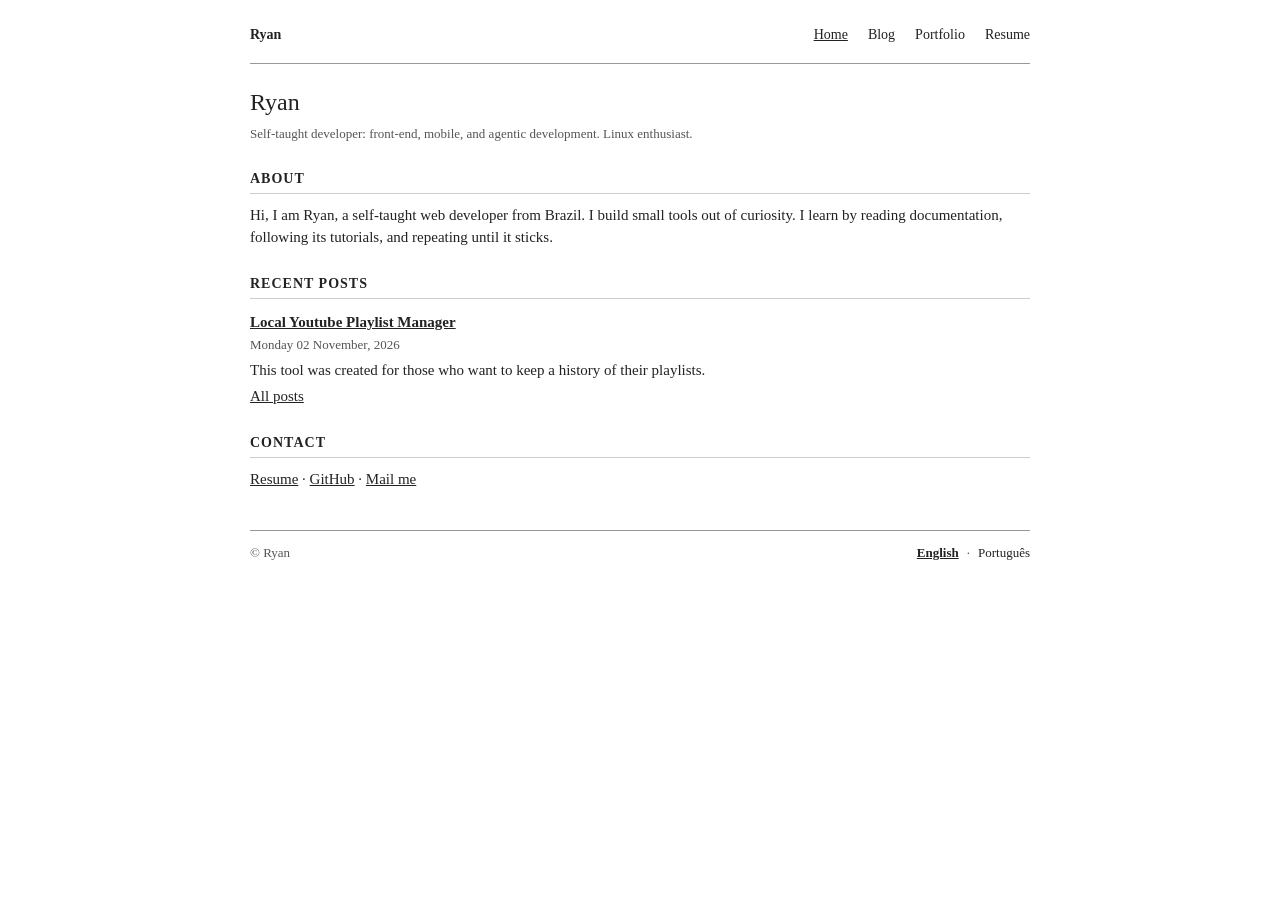
<file: index.html>
<!DOCTYPE html>
<html lang="en">
<head>
  <meta charset="UTF-8">
  <meta name="viewport" content="width=device-width, initial-scale=1.0">
  <title>Ryan</title>
  <link rel="stylesheet" href="styles.css">
  <link rel="alternate" hreflang="en" href="https://ryanbragapadilha.com/">
  <link rel="alternate" hreflang="pt-BR" href="https://ryanbragapadilha.com/pt-br/">
  <link rel="alternate" hreflang="x-default" href="https://ryanbragapadilha.com/">
</head>
<body>

  <nav class="site-nav" aria-label="Primary">
    <a class="brand" href="index.html">Ryan</a>
    <ul>
      <li><a href="index.html" aria-current="page">Home</a></li>
      <li><a href="blog/index.html">Blog</a></li>
      <li><a href="portfolio.html">Portfolio</a></li>
      <li><a href="resume.html">Resume</a></li>
    </ul>
  </nav>

  <header>
    <h1>Ryan</h1>
    <p class="intro">Self-taught developer: front-end, mobile, and agentic development. Linux enthusiast.</p>
  </header>

  <section>
    <h2>About</h2>
    <p>Hi, I am Ryan, a self-taught web developer from Brazil. I build small tools out of curiosity. I learn by reading documentation, following its tutorials, and repeating until it sticks.</p>
  </section>

  <section>
    <h2>Recent Posts</h2>
    <h3><a href="blog/local-youtube-playlist-manager/index.html">Local Youtube Playlist Manager</a></h3>
    <p class="meta">Monday 02 November, 2026</p>
    <p>This tool was created for those who want to keep a history of their playlists.</p>
    <p><a href="blog/index.html">All posts</a></p>
  </section>

  <!-- <section>
    <h2>Projects</h2>
    <ul>
      <li><a href="portfolio.html">The React Website</a></li>
      <li><a href="portfolio.html">The Cross-Platform App</a></li>
      <li><a href="portfolio.html">Nand to Tetris: Self-Directed Capstone</a></li>
      <li><a href="portfolio.html">Linux Configuration Repository</a></li>
    </ul>
  </section> -->

  <section>
    <h2>Contact</h2>
    <p><a href="resume.html">Resume</a> · <a href="https://github.com/ryanbragapadilha">GitHub</a> · <a href="mailto:ryanbragapadilha@tutamail.com">Mail me</a></p>
  </section>

  <footer class="site-footer">
    <p>© Ryan</p>
    <nav class="lang-switch" aria-label="Language">
      <a href="index.html" lang="en" hreflang="en" aria-current="page">English</a>
      <span aria-hidden="true">·</span>
      <a href="pt-br/index.html" lang="pt-BR" hreflang="pt-BR">Português</a>
    </nav>
  </footer>

</body>
</html>
</file>
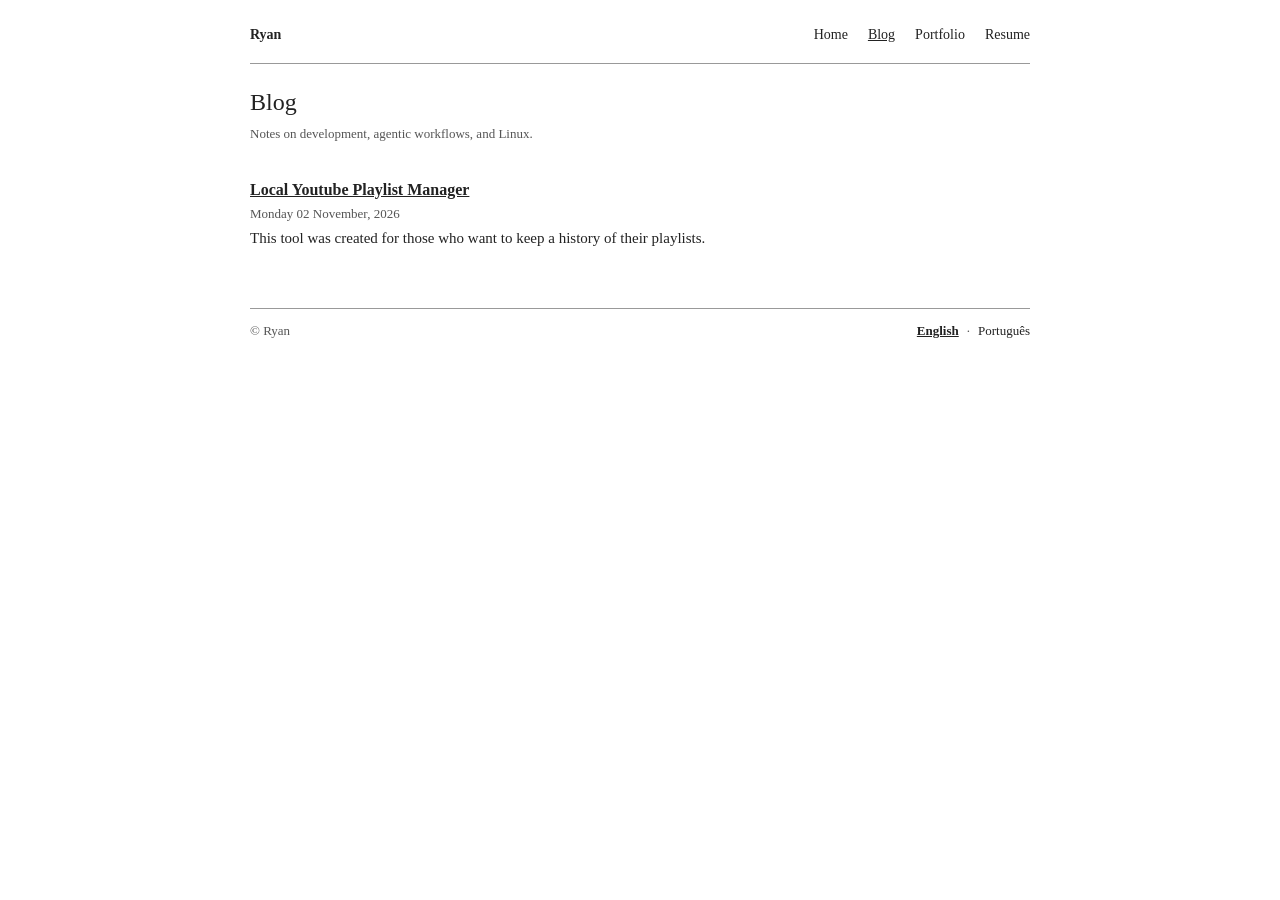
<file: blog/index.html>
<!DOCTYPE html>
<html lang="en">
<head>
  <meta charset="UTF-8">
  <meta name="viewport" content="width=device-width, initial-scale=1.0">
  <title>Blog – Ryan</title>
  <link rel="stylesheet" href="../styles.css">
  <link rel="alternate" hreflang="en" href="https://ryanbragapadilha.com/blog/">
  <link rel="alternate" hreflang="pt-BR" href="https://ryanbragapadilha.com/pt-br/blog/">
  <link rel="alternate" hreflang="x-default" href="https://ryanbragapadilha.com/blog/">
</head>
<body>

  <nav class="site-nav" aria-label="Primary">
    <a class="brand" href="../index.html">Ryan</a>
    <ul>
      <li><a href="../index.html">Home</a></li>
      <li><a href="index.html" aria-current="page">Blog</a></li>
      <li><a href="../portfolio.html">Portfolio</a></li>
      <li><a href="../resume.html">Resume</a></li>
    </ul>
  </nav>

  <header>
    <h1>Blog</h1>
    <p class="intro">Notes on development, agentic workflows, and Linux.</p>
  </header>

  <main>
    <article class="post">
      <h2><a href="local-youtube-playlist-manager/index.html">Local Youtube Playlist Manager</a></h2>
      <p class="meta">Monday 02 November, 2026</p>
      <p>This tool was created for those who want to keep a history of their playlists.</p>
    </article>
  </main>

  <footer class="site-footer">
    <p>© Ryan</p>
    <nav class="lang-switch" aria-label="Language">
      <a href="index.html" lang="en" hreflang="en" aria-current="page">English</a>
      <span aria-hidden="true">·</span>
      <a href="../pt-br/blog/index.html" lang="pt-BR" hreflang="pt-BR">Português</a>
    </nav>
  </footer>

</body>
</html>
</file>
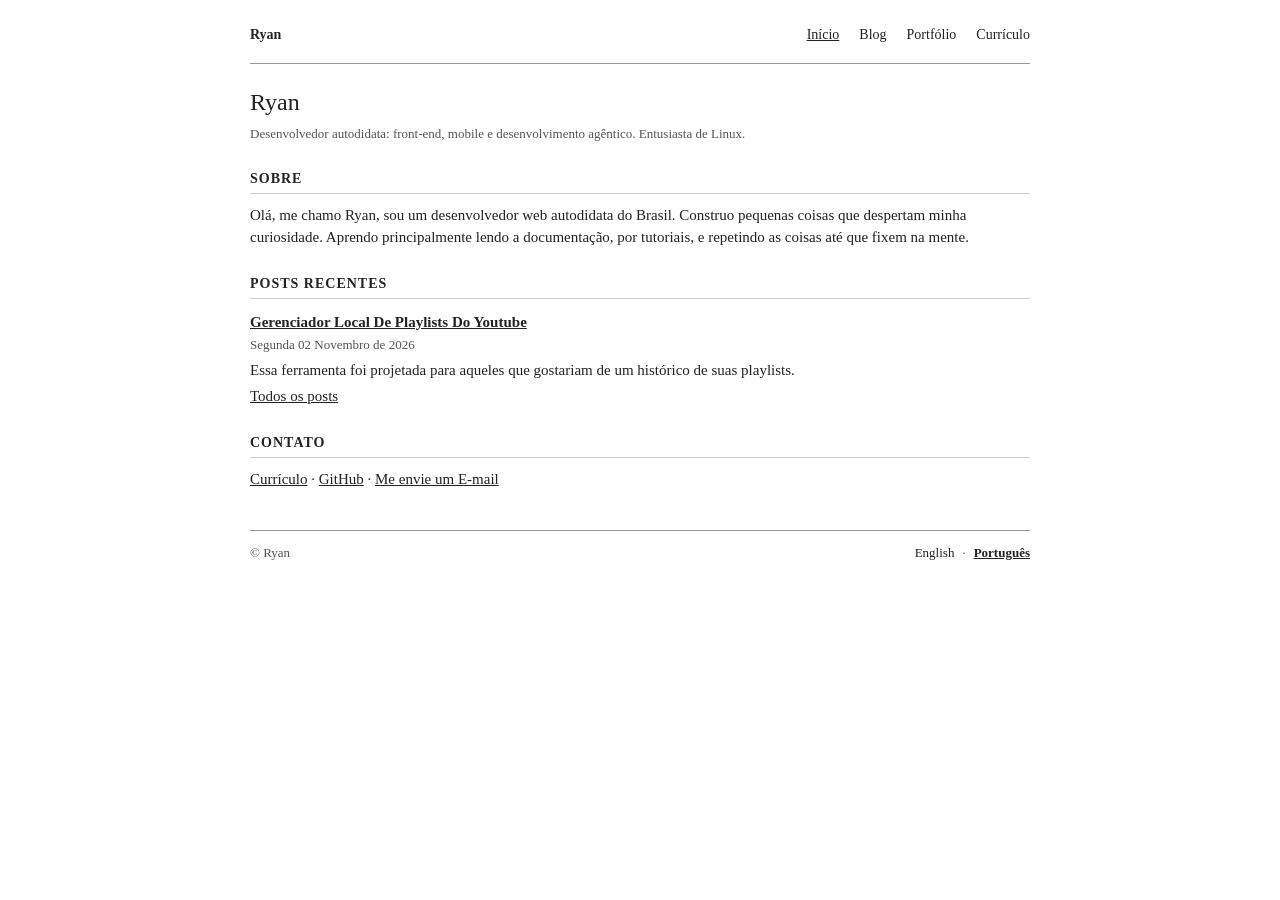
<file: pt-br/index.html>
<!DOCTYPE html>
<html lang="pt-BR">
<head>
  <meta charset="UTF-8">
  <meta name="viewport" content="width=device-width, initial-scale=1.0">
  <title>Ryan</title>
  <link rel="stylesheet" href="../styles.css">
  <link rel="alternate" hreflang="en" href="https://ryanbragapadilha.com/">
  <link rel="alternate" hreflang="pt-BR" href="https://ryanbragapadilha.com/pt-br/">
  <link rel="alternate" hreflang="x-default" href="https://ryanbragapadilha.com/">
</head>
<body>

  <nav class="site-nav" aria-label="Principal">
    <a class="brand" href="index.html">Ryan</a>
    <ul>
      <li><a href="index.html" aria-current="page">Início</a></li>
      <li><a href="blog/index.html">Blog</a></li>
      <li><a href="portfolio.html">Portfólio</a></li>
      <li><a href="resume.html">Currículo</a></li>
    </ul>
  </nav>

  <header>
    <h1>Ryan</h1>
    <p class="intro">Desenvolvedor autodidata: front-end, mobile e desenvolvimento agêntico. Entusiasta de Linux.</p>
  </header>

  <section>
    <h2>Sobre</h2>
    <p>Olá, me chamo Ryan, sou um desenvolvedor web autodidata do Brasil. Construo pequenas coisas que despertam minha curiosidade. Aprendo principalmente lendo a documentação, por tutoriais, e repetindo as coisas até que fixem na mente.</p>
  </section>

  <section>
    <h2>Posts Recentes</h2>
    <h3><a href="blog/gerenciador-local-de-playlists-do-youtube/index.html">Gerenciador Local De Playlists Do Youtube</a></h3>
    <p class="meta">Segunda 02 Novembro de 2026</p>
    <p>Essa ferramenta foi projetada para aqueles que gostariam de um histórico de suas playlists.</p>
    <p><a href="blog/index.html">Todos os posts</a></p>
  </section>

  <!-- <section>
    <h2>Projetos</h2>
    <ul>
      <li><a href="portfolio.html">O Site em React</a></li>
      <li><a href="portfolio.html">O App Multiplataforma</a></li>
      <li><a href="portfolio.html">Nand to Tetris: Projeto Final Independente</a></li>
      <li><a href="portfolio.html">Repositório de Configuração Linux</a></li>
    </ul>
  </section> -->

  <section>
    <h2>Contato</h2>
    <p><a href="resume.html">Currículo</a> · <a href="https://github.com/ryanbragapadilha">GitHub</a> · <a href="mailto:ryanbragapadilha@tutamail.com">Me envie um E-mail</a></p>
  </section>

  <footer class="site-footer">
    <p>© Ryan</p>
    <nav class="lang-switch" aria-label="Idioma">
      <a href="../index.html" lang="en" hreflang="en">English</a>
      <span aria-hidden="true">·</span>
      <a href="index.html" lang="pt-BR" hreflang="pt-BR" aria-current="page">Português</a>
    </nav>
  </footer>

</body>
</html>
</file>
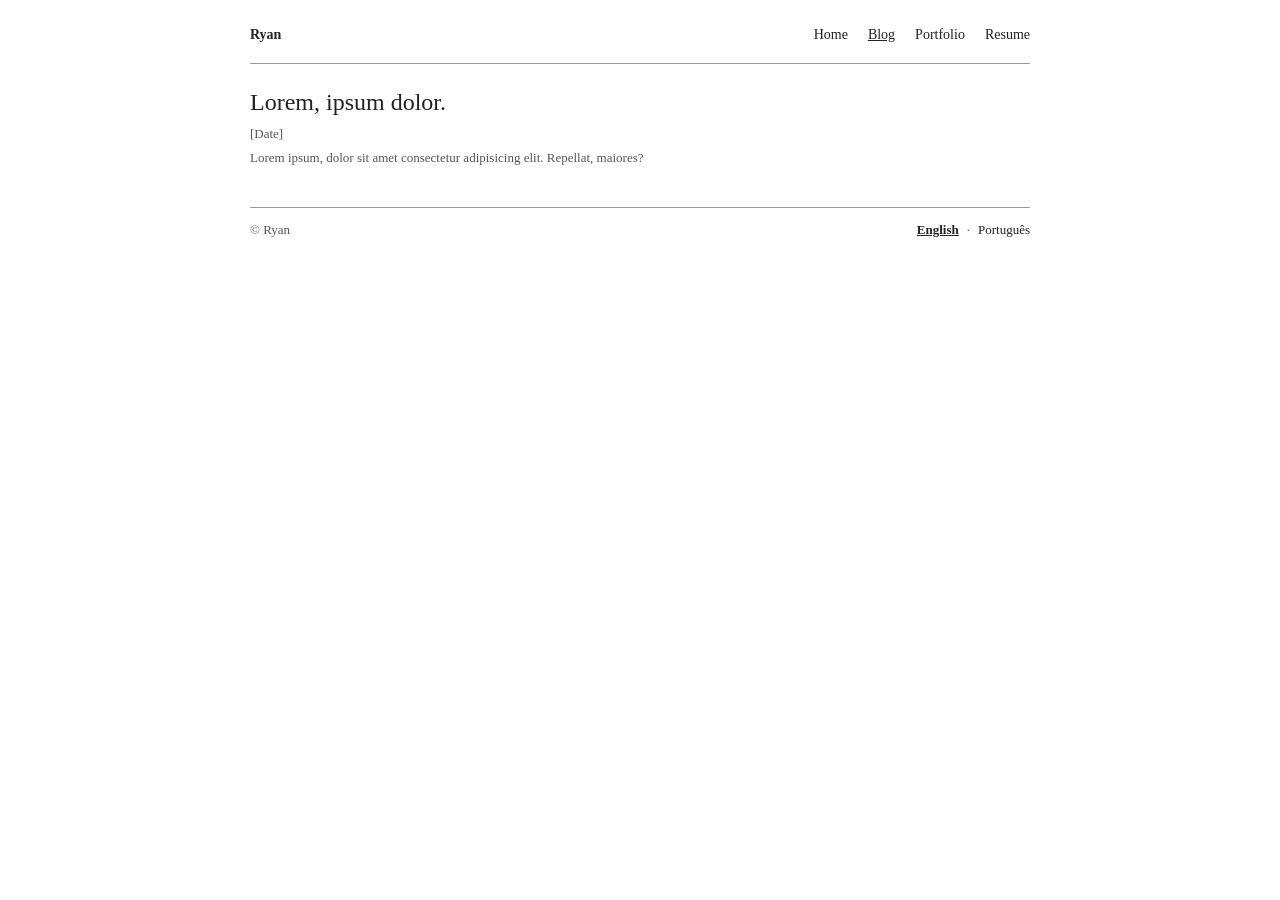
<file: blog/_template/index.html>
<!doctype html>
<html lang="en">
  <head>
    <meta charset="UTF-8" />
    <meta name="viewport" content="width=device-width, initial-scale=1.0" />
    <title>[Template] – Ryan</title>
    <link rel="stylesheet" href="../../styles.css" />
    <link
      rel="alternate"
      hreflang="en"
      href="https://ryanbragapadilha.com/blog/"
    />
    <link
      rel="alternate"
      hreflang="pt-BR"
      href="https://ryanbragapadilha.com/pt-br/blog/"
    />
    <link
      rel="alternate"
      hreflang="x-default"
      href="https://ryanbragapadilha.com/blog/"
    />
  </head>
  <body>
    <nav class="site-nav" aria-label="Primary">
      <a class="brand" href="../../index.html">Ryan</a>
      <ul>
        <li><a href="../../index.html">Home</a></li>
        <li><a href="../index.html" aria-current="page">Blog</a></li>
        <li><a href="../../portfolio.html">Portfolio</a></li>
        <li><a href="../../resume.html">Resume</a></li>
      </ul>
    </nav>

    <header>
      <h1>Lorem, ipsum dolor.</h1>
      <p class="meta">[Date]</p>
      <p class="intro">
        Lorem ipsum, dolor sit amet consectetur adipisicing elit. Repellat,
        maiores?
      </p>
    </header>

    <main></main>

    <footer class="site-footer">
      <p>© Ryan</p>
      <nav class="lang-switch" aria-label="Language">
        <a href="index.html" lang="en" hreflang="en" aria-current="page"
          >English</a
        >
        <span aria-hidden="true">·</span>
        <a
          href="../../pt-br/blog/primeiro-post/index.html"
          lang="pt-BR"
          hreflang="pt-BR"
          >Português</a
        >
      </nav>
    </footer>
  </body>
</html>
</file>
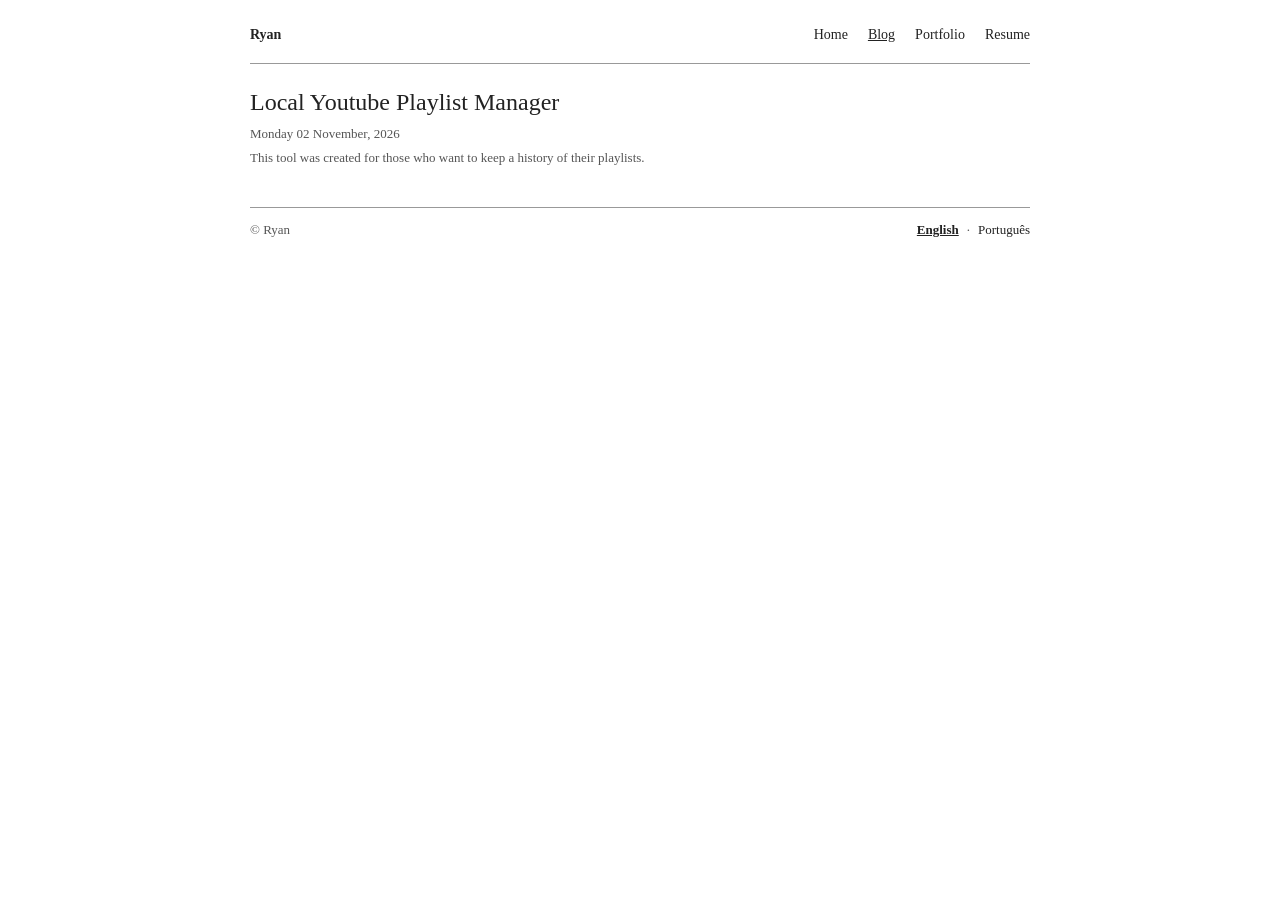
<file: blog/local-youtube-playlist-manager/index.html>
<!doctype html>
<html lang="en">
  <head>
    <meta charset="UTF-8" />
    <meta name="viewport" content="width=device-width, initial-scale=1.0" />
    <title>Local Youtube Playlist Manager – Ryan</title>
    <link rel="stylesheet" href="../../styles.css" />
    <link
      rel="alternate"
      hreflang="en"
      href="https://ryanbragapadilha.com/blog/"
    />
    <link
      rel="alternate"
      hreflang="pt-BR"
      href="https://ryanbragapadilha.com/pt-br/blog/"
    />
    <link
      rel="alternate"
      hreflang="x-default"
      href="https://ryanbragapadilha.com/blog/"
    />
  </head>
  <body>
    <nav class="site-nav" aria-label="Primary">
      <a class="brand" href="../../index.html">Ryan</a>
      <ul>
        <li><a href="../../index.html">Home</a></li>
        <li><a href="../index.html" aria-current="page">Blog</a></li>
        <li><a href="../../portfolio.html">Portfolio</a></li>
        <li><a href="../../resume.html">Resume</a></li>
      </ul>
    </nav>

    <header>
      <h1>Local Youtube Playlist Manager</h1>
      <p class="meta">Monday 02 November, 2026</p>
      <p class="intro">
        This tool was created for those who want to keep a history of their playlists.
      </p>
    </header>

    <main></main>

    <footer class="site-footer">
      <p>© Ryan</p>
      <nav class="lang-switch" aria-label="Language">
        <a href="index.html" lang="en" hreflang="en" aria-current="page"
          >English</a
        >
        <span aria-hidden="true">·</span>
        <a
          href="../../pt-br/blog/gerenciador-local-de-playlists-do-youtube/index.html"
          lang="pt-BR"
          hreflang="pt-BR"
          >Português</a
        >
      </nav>
    </footer>
  </body>
</html>
</file>
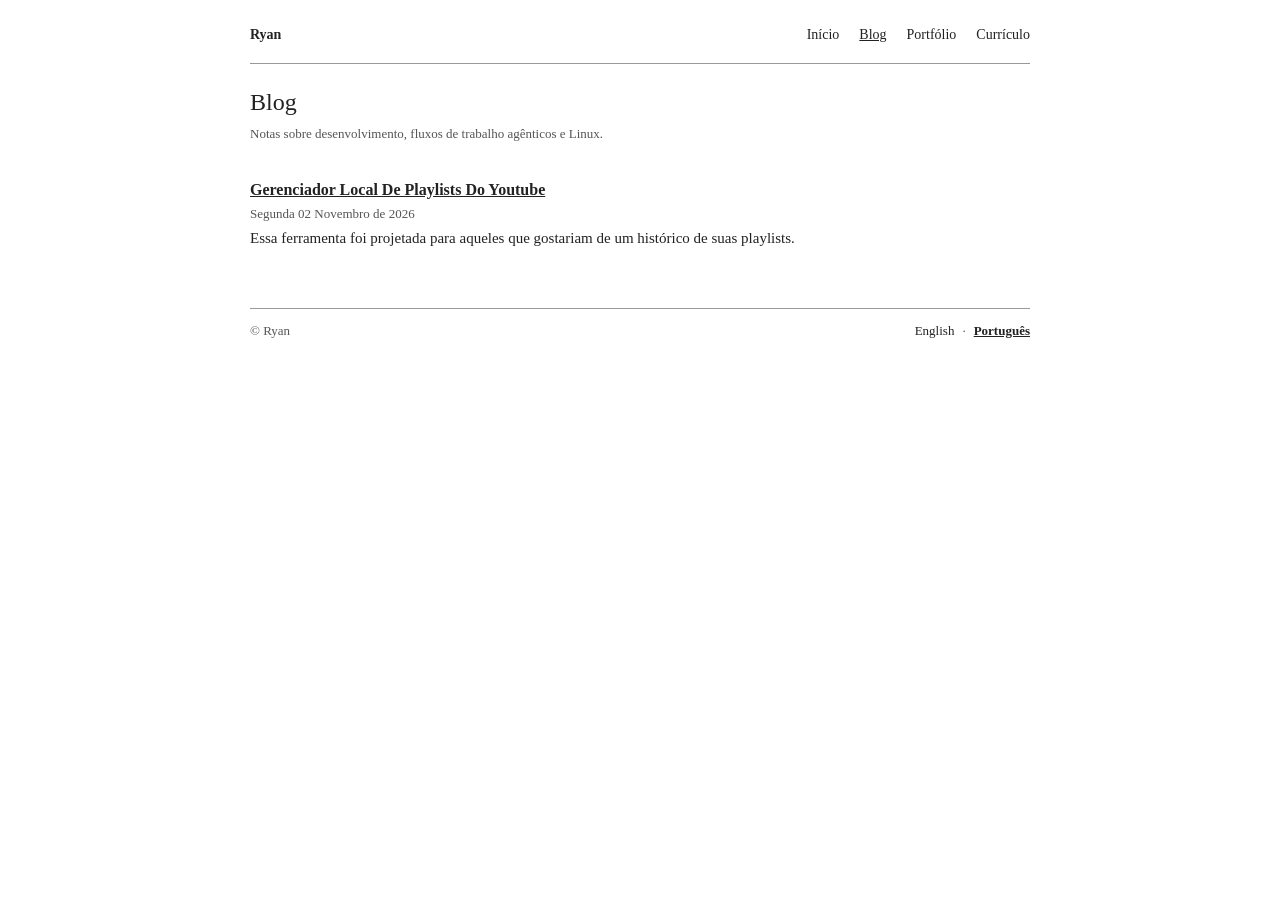
<file: pt-br/blog/index.html>
<!DOCTYPE html>
<html lang="pt-BR">
<head>
  <meta charset="UTF-8">
  <meta name="viewport" content="width=device-width, initial-scale=1.0">
  <title>Blog – Ryan</title>
  <link rel="stylesheet" href="../../styles.css">
  <link rel="alternate" hreflang="en" href="https://ryanbragapadilha.com/blog/">
  <link rel="alternate" hreflang="pt-BR" href="https://ryanbragapadilha.com/pt-br/blog/">
  <link rel="alternate" hreflang="x-default" href="https://ryanbragapadilha.com/blog/">
</head>
<body>

  <nav class="site-nav" aria-label="Principal">
    <a class="brand" href="../index.html">Ryan</a>
    <ul>
      <li><a href="../index.html">Início</a></li>
      <li><a href="index.html" aria-current="page">Blog</a></li>
      <li><a href="../portfolio.html">Portfólio</a></li>
      <li><a href="../resume.html">Currículo</a></li>
    </ul>
  </nav>

  <header>
    <h1>Blog</h1>
    <p class="intro">Notas sobre desenvolvimento, fluxos de trabalho agênticos e Linux.</p>
  </header>

  <main>
    <article class="post">
      <h2><a href="gerenciador-local-de-playlists-do-youtube/index.html">Gerenciador Local De Playlists Do Youtube</a></h2>
      <p class="meta">Segunda 02 Novembro de 2026</p>
      <p>Essa ferramenta foi projetada para aqueles que gostariam de um histórico de suas playlists.</p>
    </article>
  </main>

  <footer class="site-footer">
    <p>© Ryan</p>
    <nav class="lang-switch" aria-label="Idioma">
      <a href="../../blog/index.html" lang="en" hreflang="en">English</a>
      <span aria-hidden="true">·</span>
      <a href="index.html" lang="pt-BR" hreflang="pt-BR" aria-current="page">Português</a>
    </nav>
  </footer>

</body>
</html>
</file>
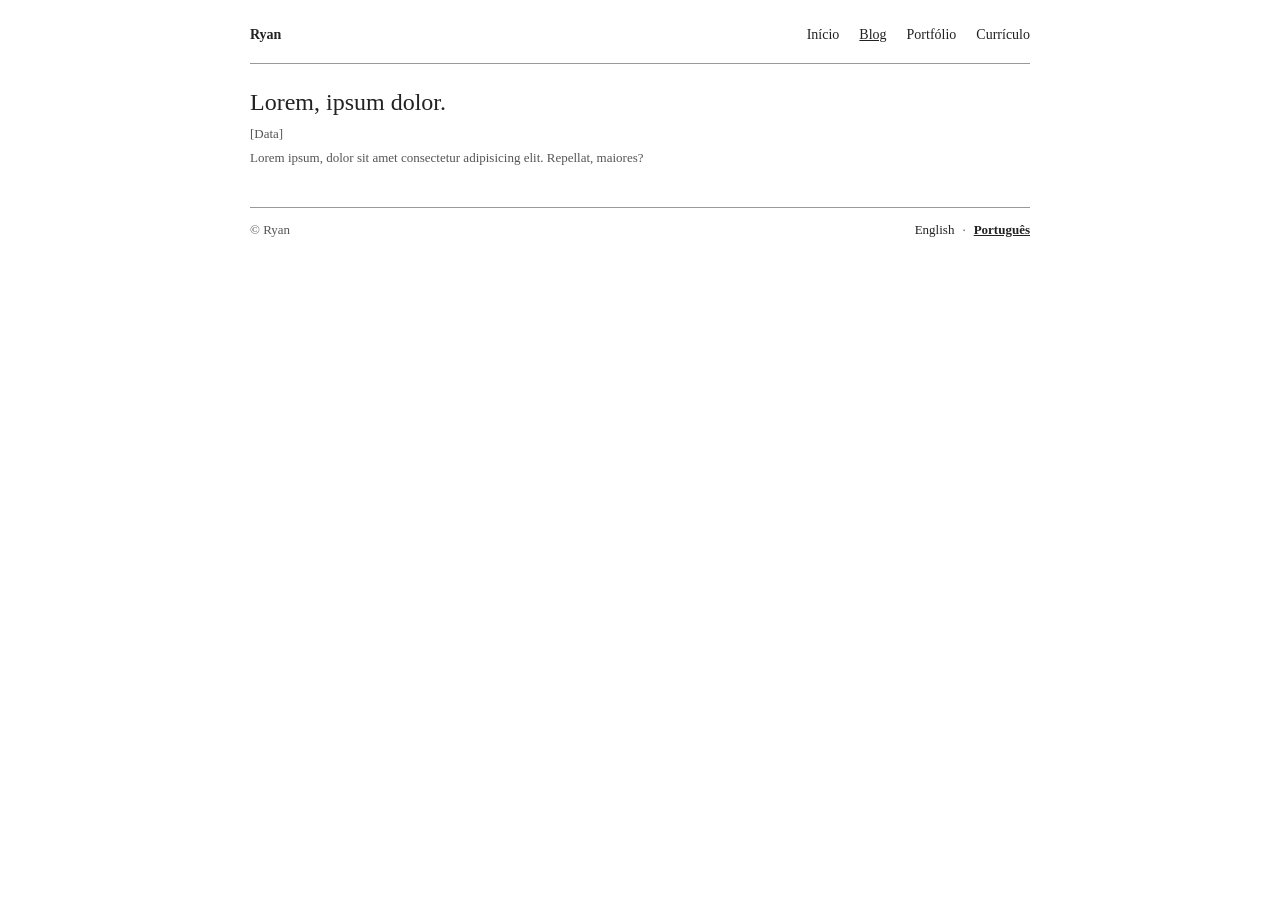
<file: pt-br/blog/_template/index.html>
<!doctype html>
<html lang="pt-BR">
  <head>
    <meta charset="UTF-8" />
    <meta name="viewport" content="width=device-width, initial-scale=1.0" />
    <title>[Template] – Ryan</title>
    <link rel="stylesheet" href="../../../styles.css" />
    <link
      rel="alternate"
      hreflang="en"
      href="https://ryanbragapadilha.com/blog/"
    />
    <link
      rel="alternate"
      hreflang="pt-BR"
      href="https://ryanbragapadilha.com/pt-br/blog/"
    />
    <link
      rel="alternate"
      hreflang="x-default"
      href="https://ryanbragapadilha.com/blog/"
    />
  </head>
  <body>
    <nav class="site-nav" aria-label="Principal">
      <a class="brand" href="../../../index.html">Ryan</a>
      <ul>
        <li><a href="../../index.html">Início</a></li>
        <li><a href="../index.html" aria-current="page">Blog</a></li>
        <li><a href="../../portfolio.html">Portfólio</a></li>
        <li><a href="../../resume.html">Currículo</a></li>
      </ul>
    </nav>

    <header>
      <h1>Lorem, ipsum dolor.</h1>
      <p class="meta">[Data]</p>
      <p class="intro">
        Lorem ipsum, dolor sit amet consectetur adipisicing elit. Repellat,
        maiores?
      </p>
    </header>

    <main></main>

    <footer class="site-footer">
      <p>© Ryan</p>
      <nav class="lang-switch" aria-label="Idioma">
        <a href="../../../blog/first-post/index.html" lang="en" hreflang="en"
          >English</a
        >
        <span aria-hidden="true">·</span>
        <a href="index.html" lang="pt-BR" hreflang="pt-BR" aria-current="page"
          >Português</a
        >
      </nav>
    </footer>
  </body>
</html>
</file>
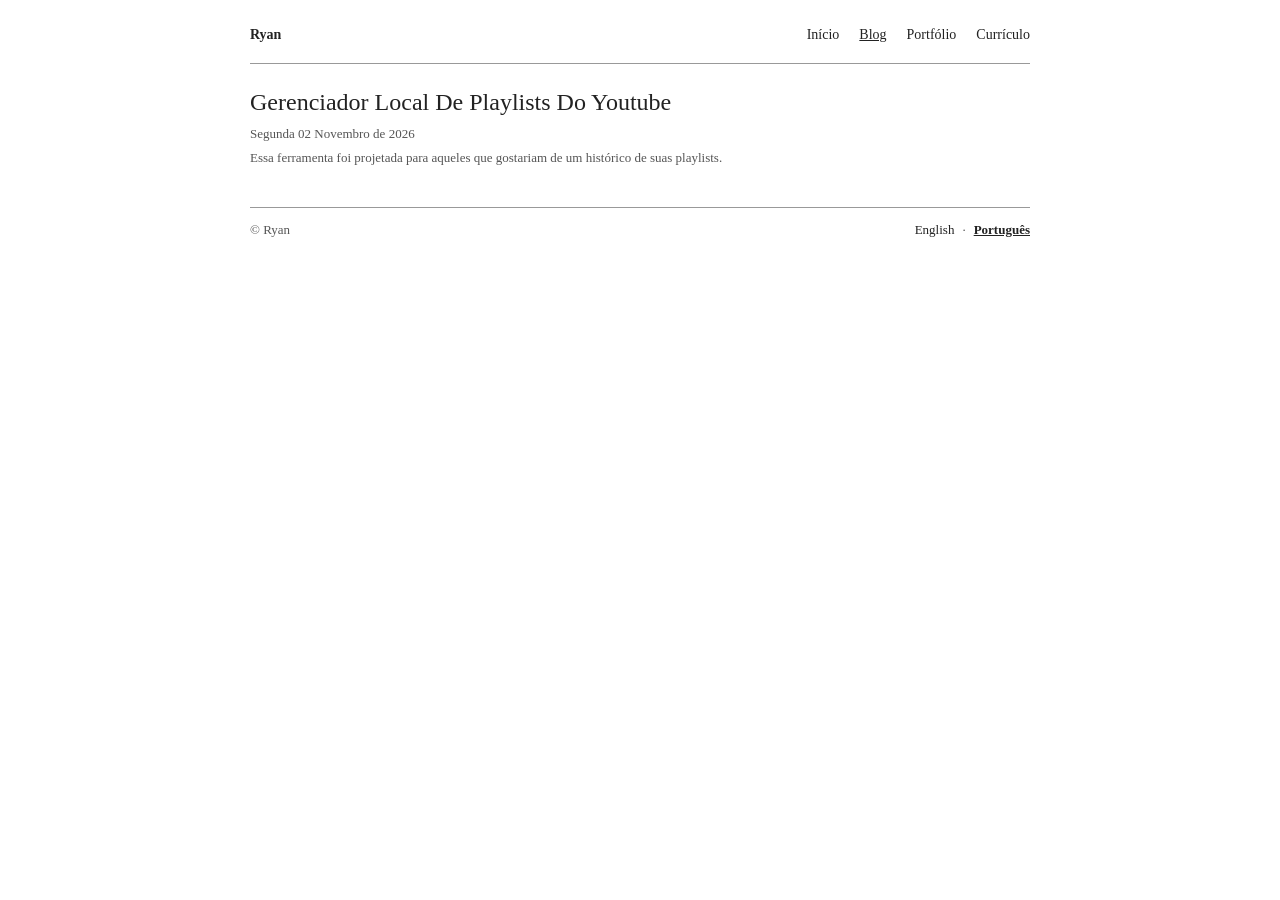
<file: pt-br/blog/gerenciador-local-de-playlists-do-youtube/index.html>
<!doctype html>
<html lang="pt-BR">
  <head>
    <meta charset="UTF-8" />
    <meta name="viewport" content="width=device-width, initial-scale=1.0" />
    <title>Gerenciador Local De Playlists Do Youtube – Ryan</title>
    <link rel="stylesheet" href="../../../styles.css" />
    <link
      rel="alternate"
      hreflang="en"
      href="https://ryanbragapadilha.com/blog/"
    />
    <link
      rel="alternate"
      hreflang="pt-BR"
      href="https://ryanbragapadilha.com/pt-br/blog/"
    />
    <link
      rel="alternate"
      hreflang="x-default"
      href="https://ryanbragapadilha.com/blog/"
    />
  </head>
  <body>
    <nav class="site-nav" aria-label="Principal">
      <a class="brand" href="../../../index.html">Ryan</a>
      <ul>
        <li><a href="../../index.html">Início</a></li>
        <li><a href="../index.html" aria-current="page">Blog</a></li>
        <li><a href="../../portfolio.html">Portfólio</a></li>
        <li><a href="../../resume.html">Currículo</a></li>
      </ul>
    </nav>

    <header>
      <h1>Gerenciador Local De Playlists Do Youtube</h1>
      <p class="meta">Segunda 02 Novembro de 2026</p>
      <p class="intro">
        Essa ferramenta foi projetada para aqueles que gostariam de um histórico de suas playlists.
      </p>
    </header>

    <main></main>

    <footer class="site-footer">
      <p>© Ryan</p>
      <nav class="lang-switch" aria-label="Idioma">
        <a href="../../../blog/local-youtube-playlist-manager/index.html" lang="en" hreflang="en"
          >English</a
        >
        <span aria-hidden="true">·</span>
        <a href="index.html" lang="pt-BR" hreflang="pt-BR" aria-current="page"
          >Português</a
        >
      </nav>
    </footer>
  </body>
</html>
</file>
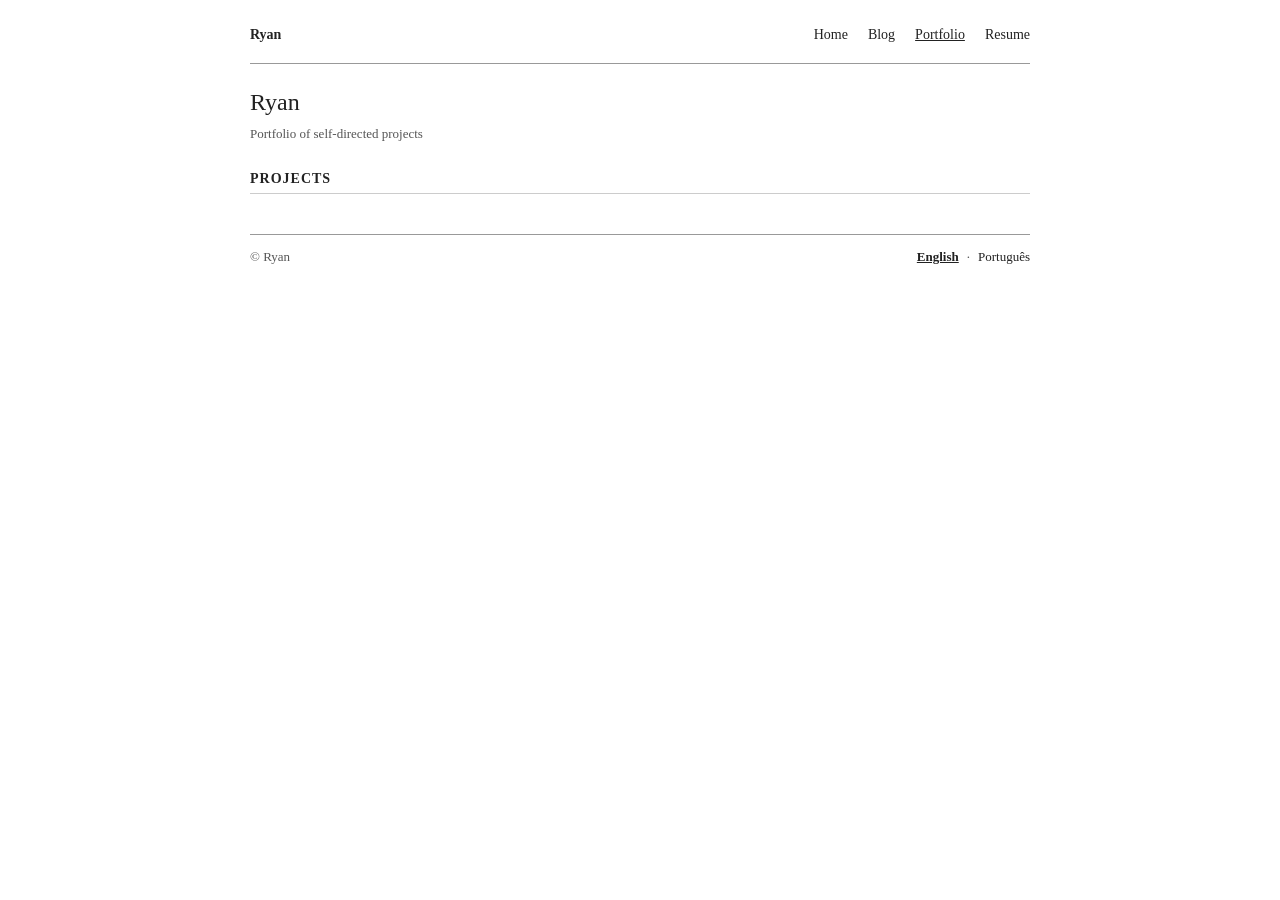
<file: portfolio.html>
<!DOCTYPE html>
<html lang="en">
<head>
  <meta charset="UTF-8">
  <meta name="viewport" content="width=device-width, initial-scale=1.0">
  <title>Portfolio – Ryan</title>
  <link rel="stylesheet" href="styles.css">
  <link rel="alternate" hreflang="en" href="https://ryanbragapadilha.com/portfolio.html">
  <link rel="alternate" hreflang="pt-BR" href="https://ryanbragapadilha.com/pt-br/portfolio.html">
  <link rel="alternate" hreflang="x-default" href="https://ryanbragapadilha.com/portfolio.html">
</head>
<body>

  <nav class="site-nav" aria-label="Primary">
    <a class="brand" href="index.html">Ryan</a>
    <ul>
      <li><a href="index.html">Home</a></li>
      <li><a href="blog/index.html">Blog</a></li>
      <li><a href="portfolio.html" aria-current="page">Portfolio</a></li>
      <li><a href="resume.html">Resume</a></li>
    </ul>
  </nav>

  <header>
    <h1>Ryan</h1>
    <p class="intro">Portfolio of self-directed projects</p>
  </header>

  <section>
    <h2>Projects</h2>

    <!-- <div class="entry">
      <div class="thumb" role="img" aria-label="Thumbnail placeholder: React website"></div>
      <div class="entry-body">
        <h3>The React Website</h3>
        <p class="meta">Front-end project · Self-directed</p>
        <p>A single-page website built in React that fetches and renders data from third-party REST APIs, with component-based layout, client-side routing, and loading and error states.</p>
        <p class="stack"><strong>Stack:</strong> React, JavaScript, HTML, CSS, REST APIs</p>
        <p class="links"><a href="[Live URL]">Live site</a> · <a href="[Repository URL]">Source</a></p>
      </div>
    </div> -->

    <!-- <div class="entry">
      <div class="thumb" role="img" aria-label="Thumbnail placeholder: cross-platform app"></div>
      <div class="entry-body">
        <h3>The Cross-Platform App</h3>
        <p class="meta">Mobile project · Self-directed</p>
        <p>A mobile application built with React Native for both iOS and Android from a shared codebase, connected to API data with device-level navigation and state handling.</p>
        <p class="stack"><strong>Stack:</strong> React Native, JavaScript, REST APIs</p>
        <p class="links"><a href="[Repository URL]">Source</a></p>
      </div>
    </div> -->

    <!-- <div class="entry">
      <div class="thumb" role="img" aria-label="Thumbnail placeholder: Nand to Tetris capstone"></div>
      <div class="entry-body">
        <h3>Nand to Tetris: Self-Directed Capstone</h3>
        <p class="meta">Computer systems · Self-directed</p>
        <p>A capstone project completed independently from the Nand to Tetris curriculum, covering the construction of a general-purpose computer from logic gates through assembly, virtual machine, compiler, and operating system layers.</p>
        <p class="stack"><strong>Stack:</strong> Hardware Description Language, assembly, [Other languages used]</p>
        <p class="links"><a href="[Repository URL]">Source</a></p>
      </div>
    </div> -->

    <!-- <div class="entry">
      <div class="thumb" role="img" aria-label="Thumbnail placeholder: Linux configuration repository"></div>
      <div class="entry-body">
        <h3>Linux Configuration Repository</h3>
        <p class="meta">Systems · Personal</p>
        <p>A version-controlled collection of dotfiles and configuration for a Linux environment, including shell, editor, and window manager settings, with installation scripts to reproduce the setup.</p>
        <p class="stack"><strong>Stack:</strong> Bash, Git, [Editor / window manager]</p>
        <p class="links"><a href="[Repository URL]">Source</a></p>
      </div>
    </div> -->
  </section>

  <footer class="site-footer">
    <p>© Ryan</p>
    <nav class="lang-switch" aria-label="Language">
      <a href="portfolio.html" lang="en" hreflang="en" aria-current="page">English</a>
      <span aria-hidden="true">·</span>
      <a href="pt-br/portfolio.html" lang="pt-BR" hreflang="pt-BR">Português</a>
    </nav>
  </footer>

</body>
</html>
</file>
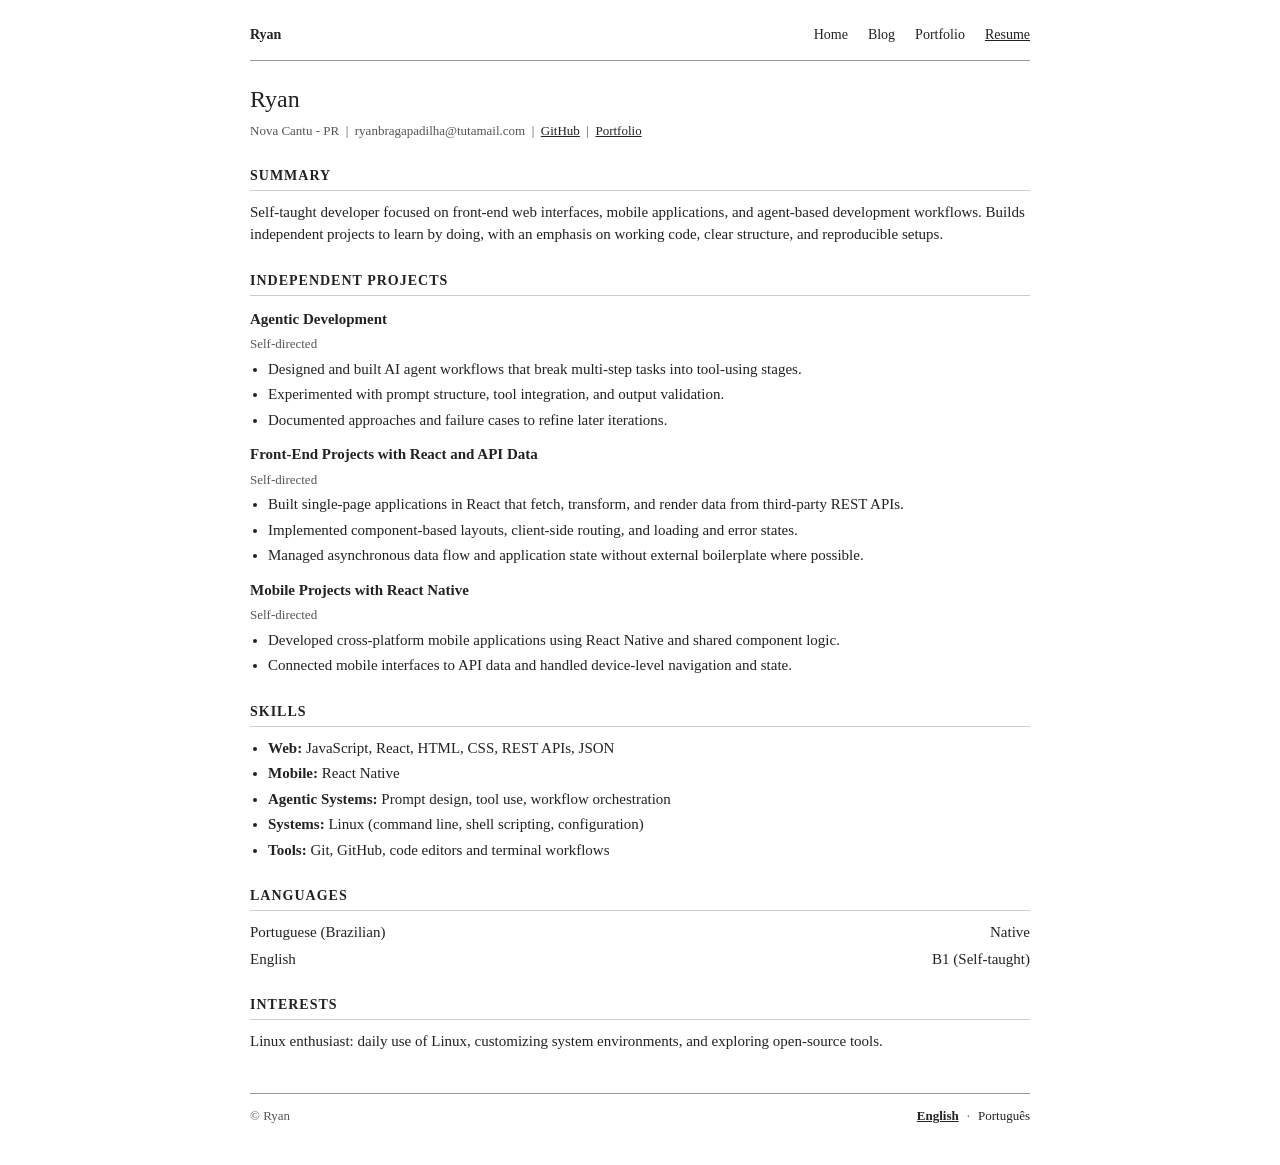
<file: resume.html>
<!DOCTYPE html>
<html lang="en">
<head>
  <meta charset="UTF-8">
  <meta name="viewport" content="width=device-width, initial-scale=1.0">
  <title>Resume – Ryan</title>
  <link rel="stylesheet" href="styles.css">
  <link rel="alternate" hreflang="en" href="https://ryanbragapadilha.com/resume.html">
  <link rel="alternate" hreflang="pt-BR" href="https://ryanbragapadilha.com/pt-br/resume.html">
  <link rel="alternate" hreflang="x-default" href="https://ryanbragapadilha.com/resume.html">
</head>
<body class="resume">

  <nav class="site-nav" aria-label="Primary">
    <a class="brand" href="index.html">Ryan</a>
    <ul>
      <li><a href="index.html">Home</a></li>
      <li><a href="blog/index.html">Blog</a></li>
      <li><a href="portfolio.html">Portfolio</a></li>
      <li><a href="resume.html" aria-current="page">Resume</a></li>
    </ul>
  </nav>

  <header>
    <h1>Ryan</h1>
    <div class="contact">
      Nova Cantu - PR &nbsp;|&nbsp; ryanbragapadilha@tutamail.com &nbsp;|&nbsp;
      <a href="https://github.com/ryanbragapadilha">GitHub</a> &nbsp;|&nbsp; <a href="portfolio.html">Portfolio</a>
    </div>
  </header>

  <section>
    <h2>Summary</h2>
    <p>Self-taught developer focused on front-end web interfaces, mobile applications, and agent-based development workflows. Builds independent projects to learn by doing, with an emphasis on working code, clear structure, and reproducible setups.</p>
  </section>

  <section>
    <h2>Independent Projects</h2>

    <h3>Agentic Development</h3>
    <p class="meta">Self-directed</p>
    <ul>
      <li>Designed and built AI agent workflows that break multi-step tasks into tool-using stages.</li>
      <li>Experimented with prompt structure, tool integration, and output validation.</li>
      <li>Documented approaches and failure cases to refine later iterations.</li>
    </ul>

    <h3>Front-End Projects with React and API Data</h3>
    <p class="meta">Self-directed</p>
    <ul>
      <li>Built single-page applications in React that fetch, transform, and render data from third-party REST APIs.</li>
      <li>Implemented component-based layouts, client-side routing, and loading and error states.</li>
      <li>Managed asynchronous data flow and application state without external boilerplate where possible.</li>
    </ul>

    <h3>Mobile Projects with React Native</h3>
    <p class="meta">Self-directed</p>
    <ul>
      <li>Developed cross-platform mobile applications using React Native and shared component logic.</li>
      <li>Connected mobile interfaces to API data and handled device-level navigation and state.</li>
    </ul>
  </section>

  <section>
    <h2>Skills</h2>
    <ul>
      <li><strong>Web:</strong> JavaScript, React, HTML, CSS, REST APIs, JSON</li>
      <li><strong>Mobile:</strong> React Native</li>
      <li><strong>Agentic Systems:</strong> Prompt design, tool use, workflow orchestration</li>
      <li><strong>Systems:</strong> Linux (command line, shell scripting, configuration)</li>
      <li><strong>Tools:</strong> Git, GitHub, code editors and terminal workflows</li>
    </ul>
  </section>

  <section>
    <h2>Languages</h2>
    <div class="lang-row"><span>Portuguese (Brazilian)</span><span>Native</span></div>
    <div class="lang-row"><span>English</span><span>B1 (Self-taught)</span></div>
  </section>

  <section>
    <h2>Interests</h2>
    <p>Linux enthusiast: daily use of Linux, customizing system environments, and exploring open-source tools.</p>
  </section>

  <footer class="site-footer">
    <p>© Ryan</p>
    <nav class="lang-switch" aria-label="Language">
      <a href="resume.html" lang="en" hreflang="en" aria-current="page">English</a>
      <span aria-hidden="true">·</span>
      <a href="pt-br/resume.html" lang="pt-BR" hreflang="pt-BR">Português</a>
    </nav>
  </footer>

</body>
</html>
</file>
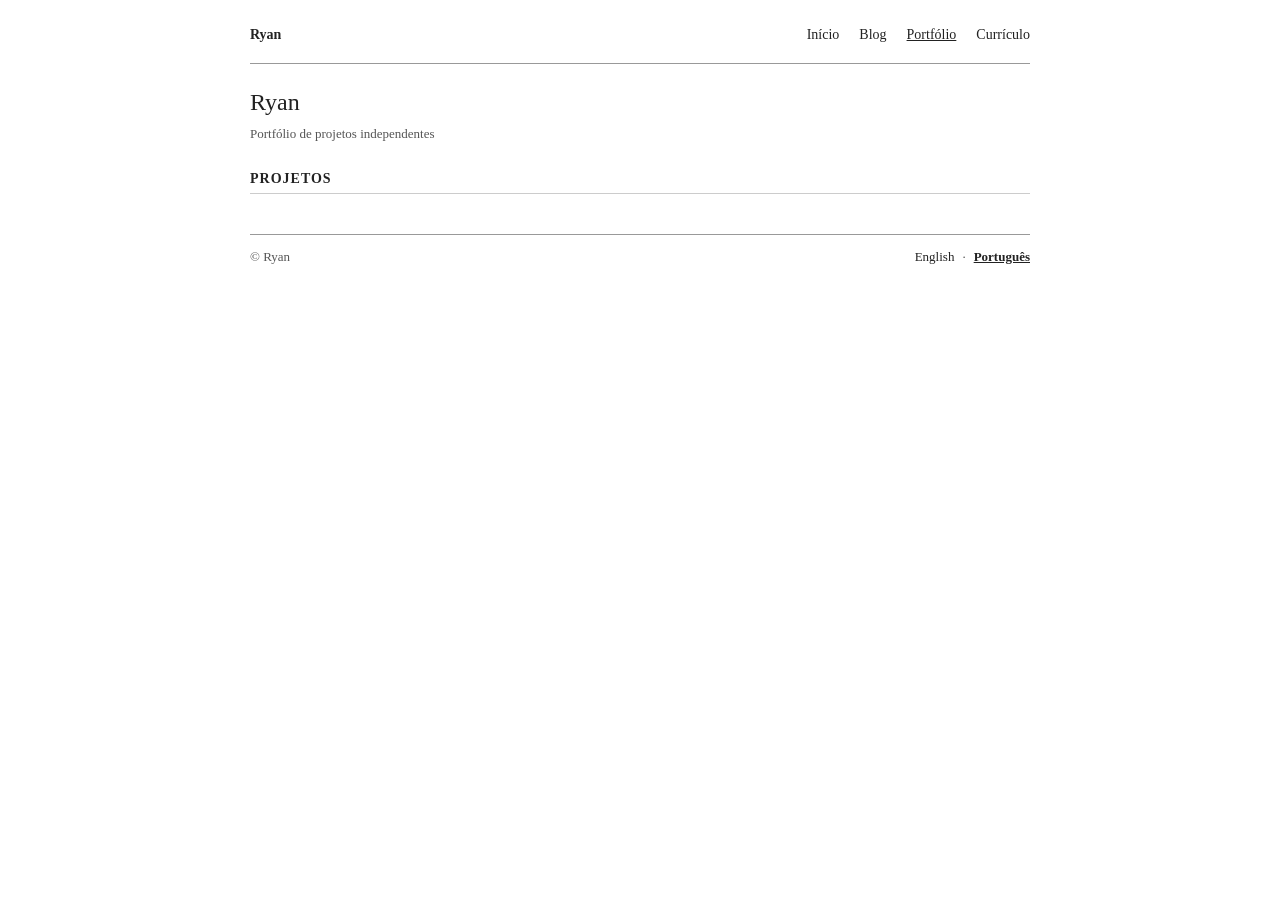
<file: pt-br/portfolio.html>
<!DOCTYPE html>
<html lang="pt-BR">
<head>
  <meta charset="UTF-8">
  <meta name="viewport" content="width=device-width, initial-scale=1.0">
  <title>Portfólio – Ryan</title>
  <link rel="stylesheet" href="../styles.css">
  <link rel="alternate" hreflang="en" href="https://ryanbragapadilha.com/portfolio.html">
  <link rel="alternate" hreflang="pt-BR" href="https://ryanbragapadilha.com/pt-br/portfolio.html">
  <link rel="alternate" hreflang="x-default" href="https://ryanbragapadilha.com/portfolio.html">
</head>
<body>

  <nav class="site-nav" aria-label="Principal">
    <a class="brand" href="index.html">Ryan</a>
    <ul>
      <li><a href="index.html">Início</a></li>
      <li><a href="blog/index.html">Blog</a></li>
      <li><a href="portfolio.html" aria-current="page">Portfólio</a></li>
      <li><a href="resume.html">Currículo</a></li>
    </ul>
  </nav>

  <header>
    <h1>Ryan</h1>
    <p class="intro">Portfólio de projetos independentes</p>
  </header>

  <section>
    <h2>Projetos</h2>

    <!-- <div class="entry">
      <div class="thumb" role="img" aria-label="Miniatura de exemplo: site em React"></div>
      <div class="entry-body">
        <h3>O Site em React</h3>
        <p class="meta">Projeto front-end · Independente</p>
        <p>Uma single-page application construída em React que busca e exibe dados de APIs REST de terceiros, com layout baseado em componentes, roteamento no cliente e estados de carregamento e erro.</p>
        <p class="stack"><strong>Stack:</strong> React, JavaScript, HTML, CSS, APIs REST</p>
        <p class="links"><a href="[URL do site]">Site no ar</a> · <a href="[URL do repositório]">Código-fonte</a></p>
      </div>
    </div> -->

    <!-- <div class="entry">
      <div class="thumb" role="img" aria-label="Miniatura de exemplo: aplicativo multiplataforma"></div>
      <div class="entry-body">
        <h3>O App Multiplataforma</h3>
        <p class="meta">Projeto mobile · Independente</p>
        <p>Um aplicativo mobile construído com React Native para iOS e Android a partir de uma base de código compartilhada, conectado a dados de APIs, com navegação e gerenciamento de estado no nível do dispositivo.</p>
        <p class="stack"><strong>Stack:</strong> React Native, JavaScript, APIs REST</p>
        <p class="links"><a href="[URL do repositório]">Código-fonte</a></p>
      </div>
    </div> -->

    <!-- <div class="entry">
      <div class="thumb" role="img" aria-label="Miniatura de exemplo: projeto final Nand to Tetris"></div>
      <div class="entry-body">
        <h3>Nand to Tetris: Projeto Final Independente</h3>
        <p class="meta">Sistemas de computação · Independente</p>
        <p>Um projeto final concluído de forma independente a partir do currículo Nand to Tetris, cobrindo a construção de um computador de propósito geral a partir de portas lógicas, passando pelas camadas de assembly, máquina virtual, compilador e sistema operacional.</p>
        <p class="stack"><strong>Stack:</strong> Linguagem de Descrição de Hardware, assembly, [Outras linguagens usadas]</p>
        <p class="links"><a href="[URL do repositório]">Código-fonte</a></p>
      </div>
    </div> -->

    <!-- <div class="entry">
      <div class="thumb" role="img" aria-label="Miniatura de exemplo: repositório de configuração Linux"></div>
      <div class="entry-body">
        <h3>Repositório de Configuração Linux</h3>
        <p class="meta">Sistemas · Pessoal</p>
        <p>Uma coleção versionada de dotfiles e configurações para um ambiente Linux, incluindo configurações de shell, editor e gerenciador de janelas, com scripts de instalação para reproduzir o setup.</p>
        <p class="stack"><strong>Stack:</strong> Bash, Git, [Editor / gerenciador de janelas]</p>
        <p class="links"><a href="[URL do repositório]">Código-fonte</a></p>
      </div>
    </div> -->
  </section>

  <footer class="site-footer">
    <p>© Ryan</p>
    <nav class="lang-switch" aria-label="Idioma">
      <a href="../portfolio.html" lang="en" hreflang="en">English</a>
      <span aria-hidden="true">·</span>
      <a href="portfolio.html" lang="pt-BR" hreflang="pt-BR" aria-current="page">Português</a>
    </nav>
  </footer>

</body>
</html>
</file>
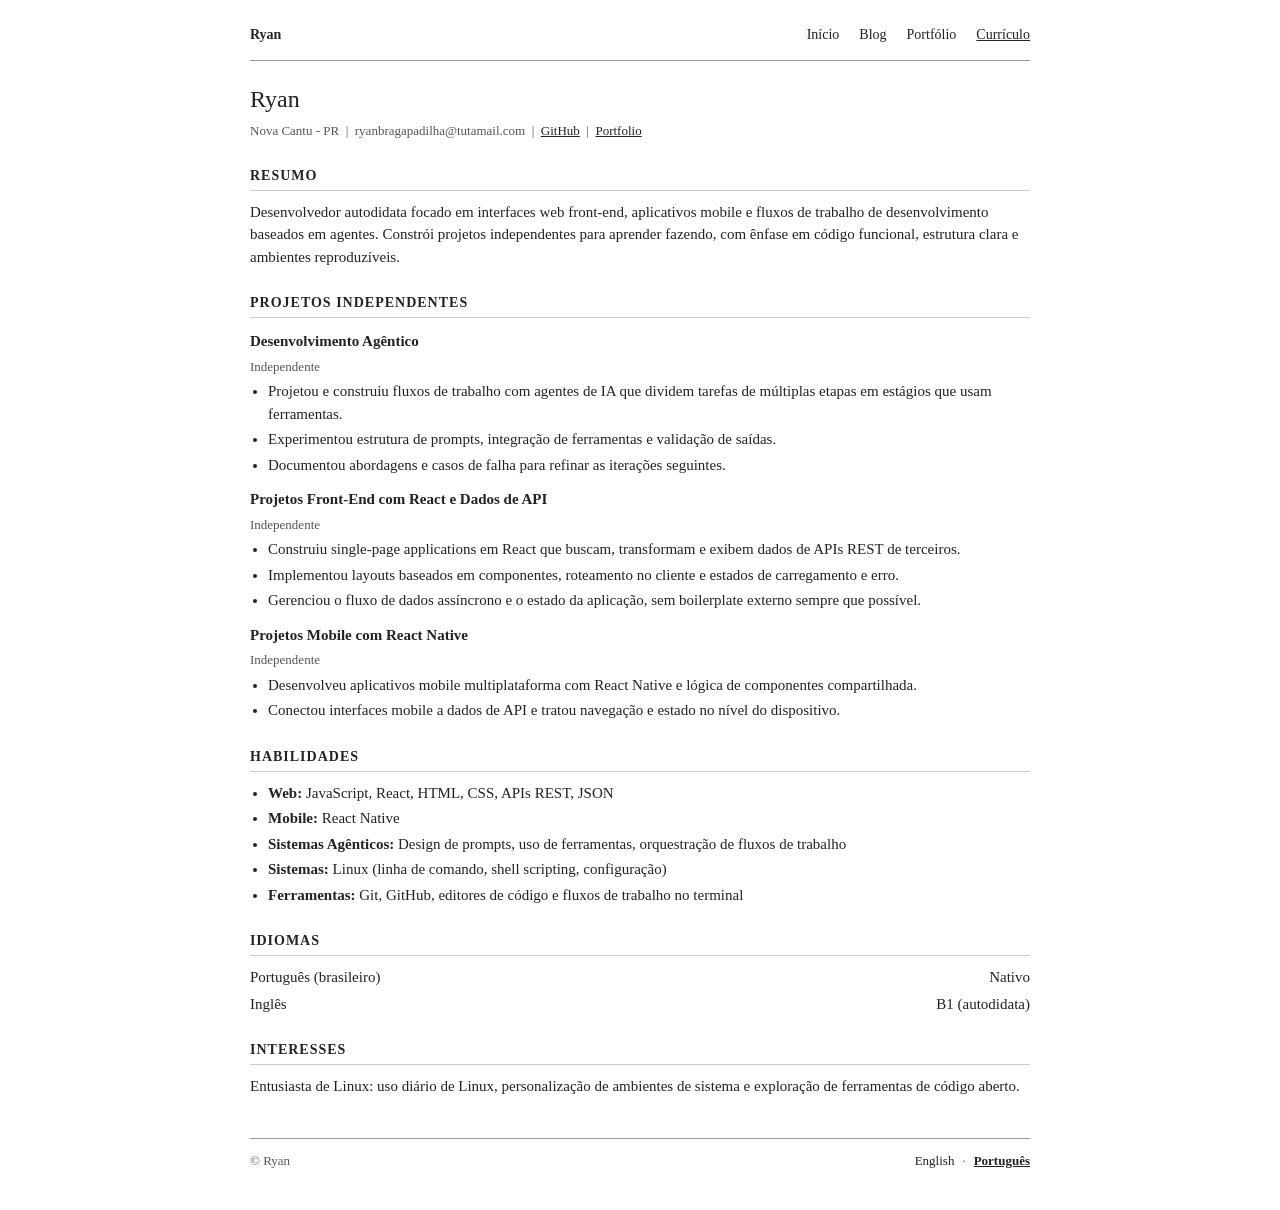
<file: pt-br/resume.html>
<!DOCTYPE html>
<html lang="pt-BR">
<head>
  <meta charset="UTF-8">
  <meta name="viewport" content="width=device-width, initial-scale=1.0">
  <title>Currículo – Ryan</title>
  <link rel="stylesheet" href="../styles.css">
  <link rel="alternate" hreflang="en" href="https://ryanbragapadilha.com/resume.html">
  <link rel="alternate" hreflang="pt-BR" href="https://ryanbragapadilha.com/pt-br/resume.html">
  <link rel="alternate" hreflang="x-default" href="https://ryanbragapadilha.com/resume.html">
</head>
<body class="resume">

  <nav class="site-nav" aria-label="Principal">
    <a class="brand" href="index.html">Ryan</a>
    <ul>
      <li><a href="index.html">Início</a></li>
      <li><a href="blog/index.html">Blog</a></li>
      <li><a href="portfolio.html">Portfólio</a></li>
      <li><a href="resume.html" aria-current="page">Currículo</a></li>
    </ul>
  </nav>

  <header>
    <h1>Ryan</h1>
    <div class="contact">
      Nova Cantu - PR &nbsp;|&nbsp; ryanbragapadilha@tutamail.com &nbsp;|&nbsp;
      <a href="https://github.com/ryanbragapadilha">GitHub</a> &nbsp;|&nbsp; <a href="portfolio.html">Portfolio</a>
    </div>
  </header>

  <section>
    <h2>Resumo</h2>
    <p>Desenvolvedor autodidata focado em interfaces web front-end, aplicativos mobile e fluxos de trabalho de desenvolvimento baseados em agentes. Constrói projetos independentes para aprender fazendo, com ênfase em código funcional, estrutura clara e ambientes reproduzíveis.</p>
  </section>

  <section>
    <h2>Projetos Independentes</h2>

    <h3>Desenvolvimento Agêntico</h3>
    <p class="meta">Independente</p>
    <ul>
      <li>Projetou e construiu fluxos de trabalho com agentes de IA que dividem tarefas de múltiplas etapas em estágios que usam ferramentas.</li>
      <li>Experimentou estrutura de prompts, integração de ferramentas e validação de saídas.</li>
      <li>Documentou abordagens e casos de falha para refinar as iterações seguintes.</li>
    </ul>

    <h3>Projetos Front-End com React e Dados de API</h3>
    <p class="meta">Independente</p>
    <ul>
      <li>Construiu single-page applications em React que buscam, transformam e exibem dados de APIs REST de terceiros.</li>
      <li>Implementou layouts baseados em componentes, roteamento no cliente e estados de carregamento e erro.</li>
      <li>Gerenciou o fluxo de dados assíncrono e o estado da aplicação, sem boilerplate externo sempre que possível.</li>
    </ul>

    <h3>Projetos Mobile com React Native</h3>
    <p class="meta">Independente</p>
    <ul>
      <li>Desenvolveu aplicativos mobile multiplataforma com React Native e lógica de componentes compartilhada.</li>
      <li>Conectou interfaces mobile a dados de API e tratou navegação e estado no nível do dispositivo.</li>
    </ul>
  </section>

  <section>
    <h2>Habilidades</h2>
    <ul>
      <li><strong>Web:</strong> JavaScript, React, HTML, CSS, APIs REST, JSON</li>
      <li><strong>Mobile:</strong> React Native</li>
      <li><strong>Sistemas Agênticos:</strong> Design de prompts, uso de ferramentas, orquestração de fluxos de trabalho</li>
      <li><strong>Sistemas:</strong> Linux (linha de comando, shell scripting, configuração)</li>
      <li><strong>Ferramentas:</strong> Git, GitHub, editores de código e fluxos de trabalho no terminal</li>
    </ul>
  </section>

  <section>
    <h2>Idiomas</h2>
    <div class="lang-row"><span>Português (brasileiro)</span><span>Nativo</span></div>
    <div class="lang-row"><span>Inglês</span><span>B1 (autodidata)</span></div>
  </section>

  <section>
    <h2>Interesses</h2>
    <p>Entusiasta de Linux: uso diário de Linux, personalização de ambientes de sistema e exploração de ferramentas de código aberto.</p>
  </section>

  <footer class="site-footer">
    <p>© Ryan</p>
    <nav class="lang-switch" aria-label="Idioma">
      <a href="../resume.html" lang="en" hreflang="en">English</a>
      <span aria-hidden="true">·</span>
      <a href="resume.html" lang="pt-BR" hreflang="pt-BR" aria-current="page">Português</a>
    </nav>
  </footer>

</body>
</html>
</file>
<file: styles.css>
/* ---------- Base ---------- */
body {
  font-family: Georgia, "Times New Roman", serif;
  color: #222;
  background: #fff;
  max-width: 780px;
  margin: 0 auto;
  padding: 0 20px 40px;
  line-height: 1.5;
  font-size: 15px;
}
a { color: #222; }
p { margin: 4px 0; }
ul { margin: 4px 0 0 18px; padding: 0; }
li { margin-bottom: 6px; }
header { margin: 20px 0; }
h1 { font-size: 24px; margin: 0 0 4px; font-weight: normal; }
section h2 {
  font-size: 14px;
  text-transform: uppercase;
  letter-spacing: 1px;
  border-bottom: 1px solid #ccc;
  padding-bottom: 4px;
  margin: 24px 0 10px;
  font-weight: bold;
}
h3 { font-size: 15px; margin: 12px 0 2px; font-weight: bold; }
.intro { font-size: 13px; color: #555; margin: 0; }
.meta { font-size: 13px; color: #555; margin: 0 0 4px; }

/* ---------- Navigation ---------- */
nav.site-nav {
  display: flex;
  flex-wrap: wrap;
  align-items: baseline;
  gap: 6px 20px;
  padding: 24px 0 12px;
  border-bottom: 1px solid #999;
  font-size: 14px;
}
nav.site-nav .brand { margin-right: auto; color: #222; text-decoration: none; font-weight: bold; }
nav.site-nav ul { list-style: none; margin: 0; padding: 0; display: flex; flex-wrap: wrap; gap: 6px 20px; }
nav.site-nav a { color: #222; text-decoration: none; }
nav.site-nav a:hover { text-decoration: underline; }
nav.site-nav a[aria-current="page"] { text-decoration: underline; }

/* ---------- Footer & language switch ---------- */
footer.site-footer { margin-top: 40px; padding-top: 12px; border-top: 1px solid #999; font-size: 13px; color: #555; display: flex; flex-wrap: wrap; justify-content: space-between; gap: 6px 20px; }
footer.site-footer p { margin: 0; }
.lang-switch { display: flex; gap: 8px; }
.lang-switch a { color: #222; text-decoration: none; }
.lang-switch a:hover { text-decoration: underline; }
.lang-switch a[aria-current="page"] { font-weight: bold; text-decoration: underline; }

/* ---------- Portfolio ---------- */
.entry {
  display: flex;
  gap: 16px;
  align-items: flex-start;
  margin-bottom: 20px;
}
.thumb {
  flex: 0 0 160px;
  aspect-ratio: 16 / 9;
  background: #e5e5e5;
  border: 1px solid #ccc;
}
.entry-body { flex: 1; min-width: 0; }
.entry h3 { margin: 0 0 2px; }
.stack { font-size: 13px; color: #555; margin: 4px 0 0; }
.links { font-size: 13px; margin: 4px 0 0; }
@media (max-width: 560px) {
  .entry { flex-direction: column; }
  .thumb { flex: none; width: 100%; }
}

/* ---------- Blog ---------- */
.post { border-bottom: 1px solid #ddd; padding: 14px 0; }
.post:last-child { border-bottom: none; }
.post h2 { font-size: 16px; margin: 0 0 2px; font-weight: bold; }

/* ---------- Resume ---------- */
.contact { font-size: 13px; color: #555; }
.lang-row { display: flex; justify-content: space-between; margin-bottom: 4px; }
body.resume li { margin-bottom: 3px; }
body.resume .meta { margin: 4px 0; }
</file>
